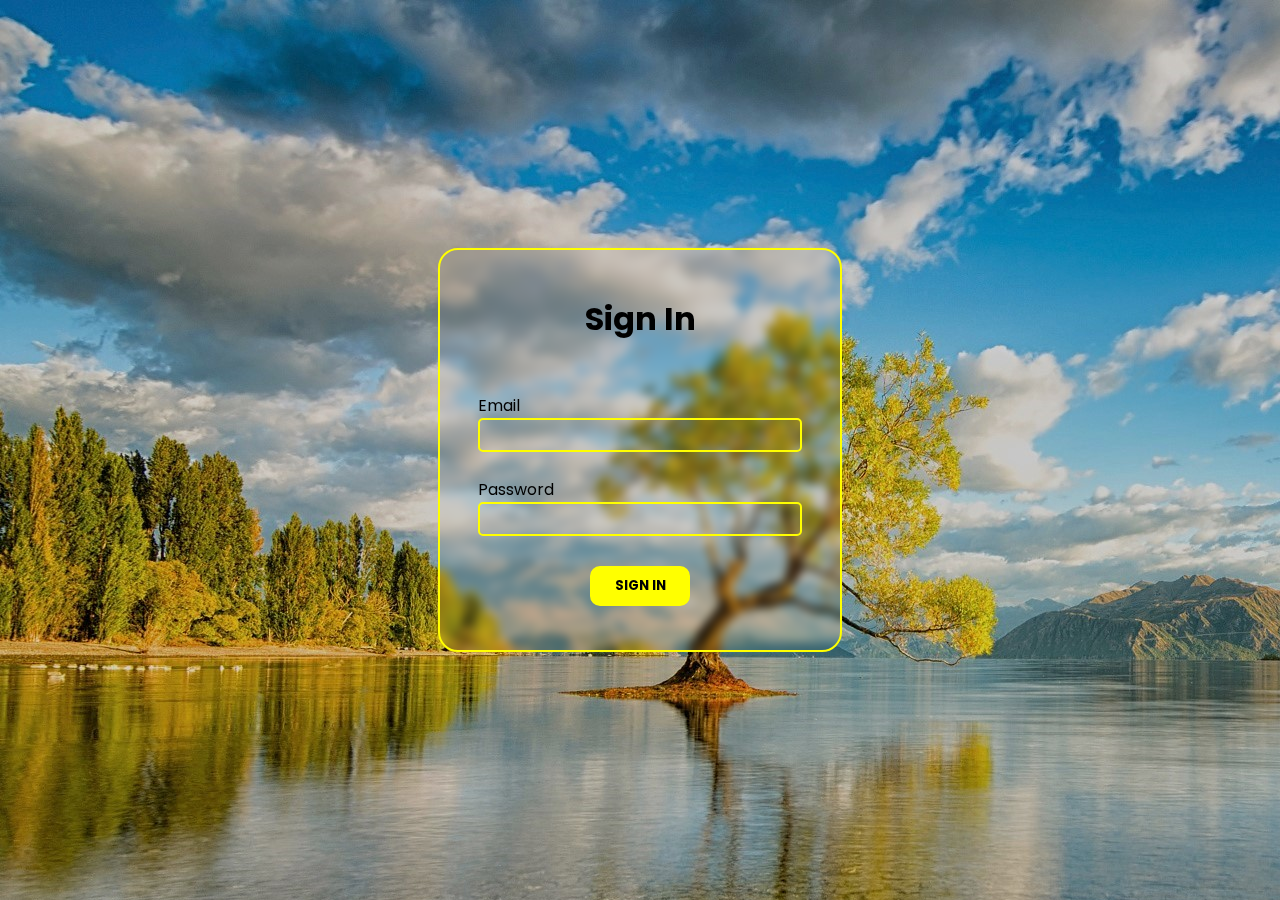
<file: signUp.html>
<!DOCTYPE html>
<html lang="en">
<head>
    <meta charset="UTF-8">
    <meta name="viewport" content="width=device-width, initial-scale=1.0">
    <title>Document</title>
    <link rel="stylesheet" href="signUp.css">
    <link rel="preconnect" href="https://fonts.googleapis.com">
    <link rel="preconnect" href="https://fonts.gstatic.com" crossorigin>
    <link href="https://fonts.googleapis.com/css2?family=Poppins:wght@500;600;700&display=swap" rel="stylesheet">
</head>
<body>
       <form id="form" >
        <div class="input">
            <h1>Sign In</h1>
            <div class="input-div">
                <label>Email</label><br>
                <input type="email" id="email"/>
            </div>
            <br>
            <div class="input-div">
                <label>Password</label><br>
                <input type="password" id="pswd"/>
            </div>
            <button id="btn" onclick="auth()">SIGN IN</button>
        </div>
       </form>

       <script>

        function auth(){
            const email = document.getElementById("email").value;
            const pswd = document.getElementById("pswd").value;

            if(email == '' && pswd == ''){
                

                alert("Please fill out all fields")
            }else{
                window.location.assign("index.html")
                alert("You have logged in successfully")

                return;
            }
        }
       </script>
</body>
</html>
</file>
<file: signUp.css>
*{
    margin: 0;
    padding: 0;
    font-family: 'Poppins', sans-serif;
}
body{
    display: flex;
    justify-content: center;
    align-items: center;
    flex-direction: column;
    background: url(photo/624e27fde335d49e2dd3c6b75c6027a3.jpeg);

}
#form{
    display: flex;
    justify-content: center;
    align-items: center;
    flex-direction: column;
    min-height: 100vh;
    
}
.input{
    backdrop-filter: blur(5px);
    width: 400px;
    height: 400px;
    border: 2px solid yellow;
    border-radius: 20px;
    display: flex;
    justify-content: center;
    align-items: center;
    flex-direction: column;
}
.input h1{
    margin-bottom: 50px;
}
.input input{
    width: 300px;
    height: 30px;
    border-radius: 5px;
    border: 2px solid yellow;
    padding: 0px 10px 0px 10px;
    outline: none;
   margin-top: -0px;
    background: transparent;
}
.input button{
    border: none;
    background-color: yellow;
    margin-top: 30px;
    width: 100px;
    height:40px;
    border-radius: 10px;
    font-weight: bold;
    cursor: pointer;
    outline: none;
    overflow: hidden;
}
.input button:hover{
    background-color: transparent;
    border: 2px solid yellow;
}
</file>
